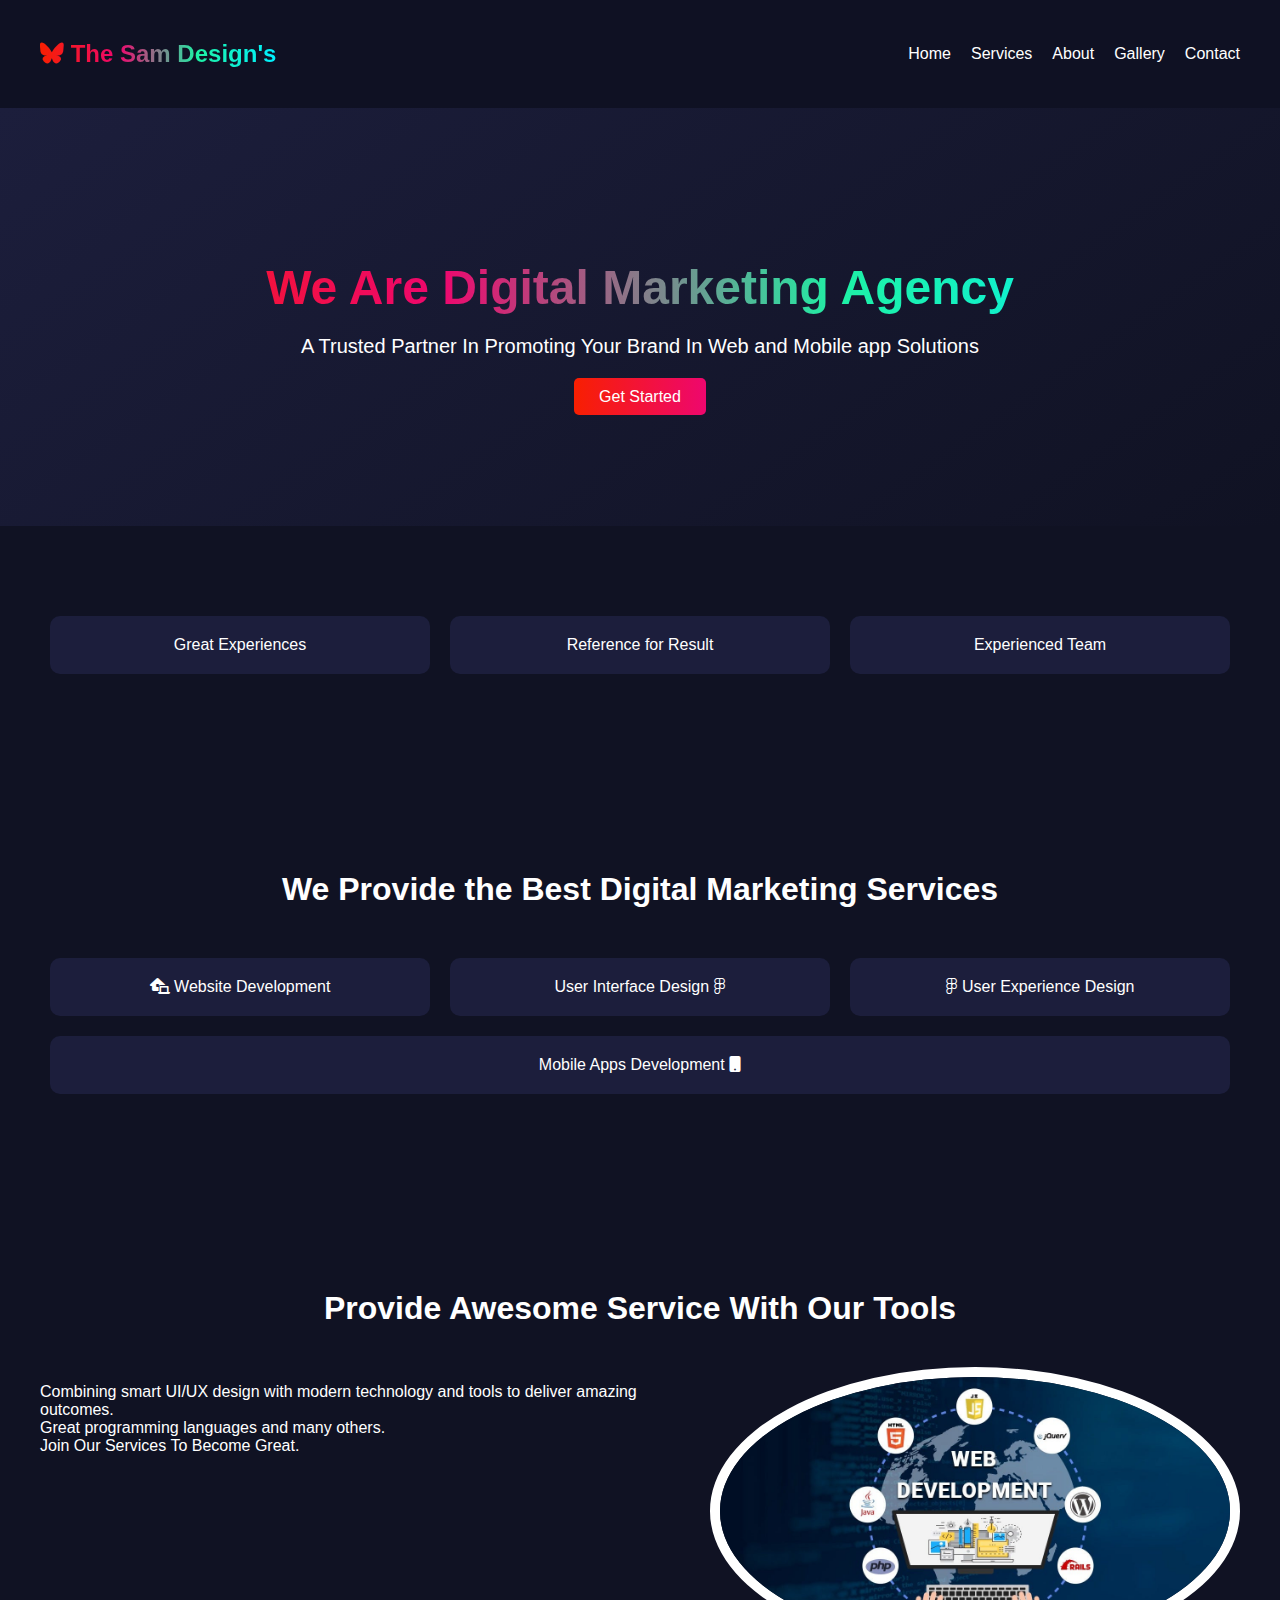
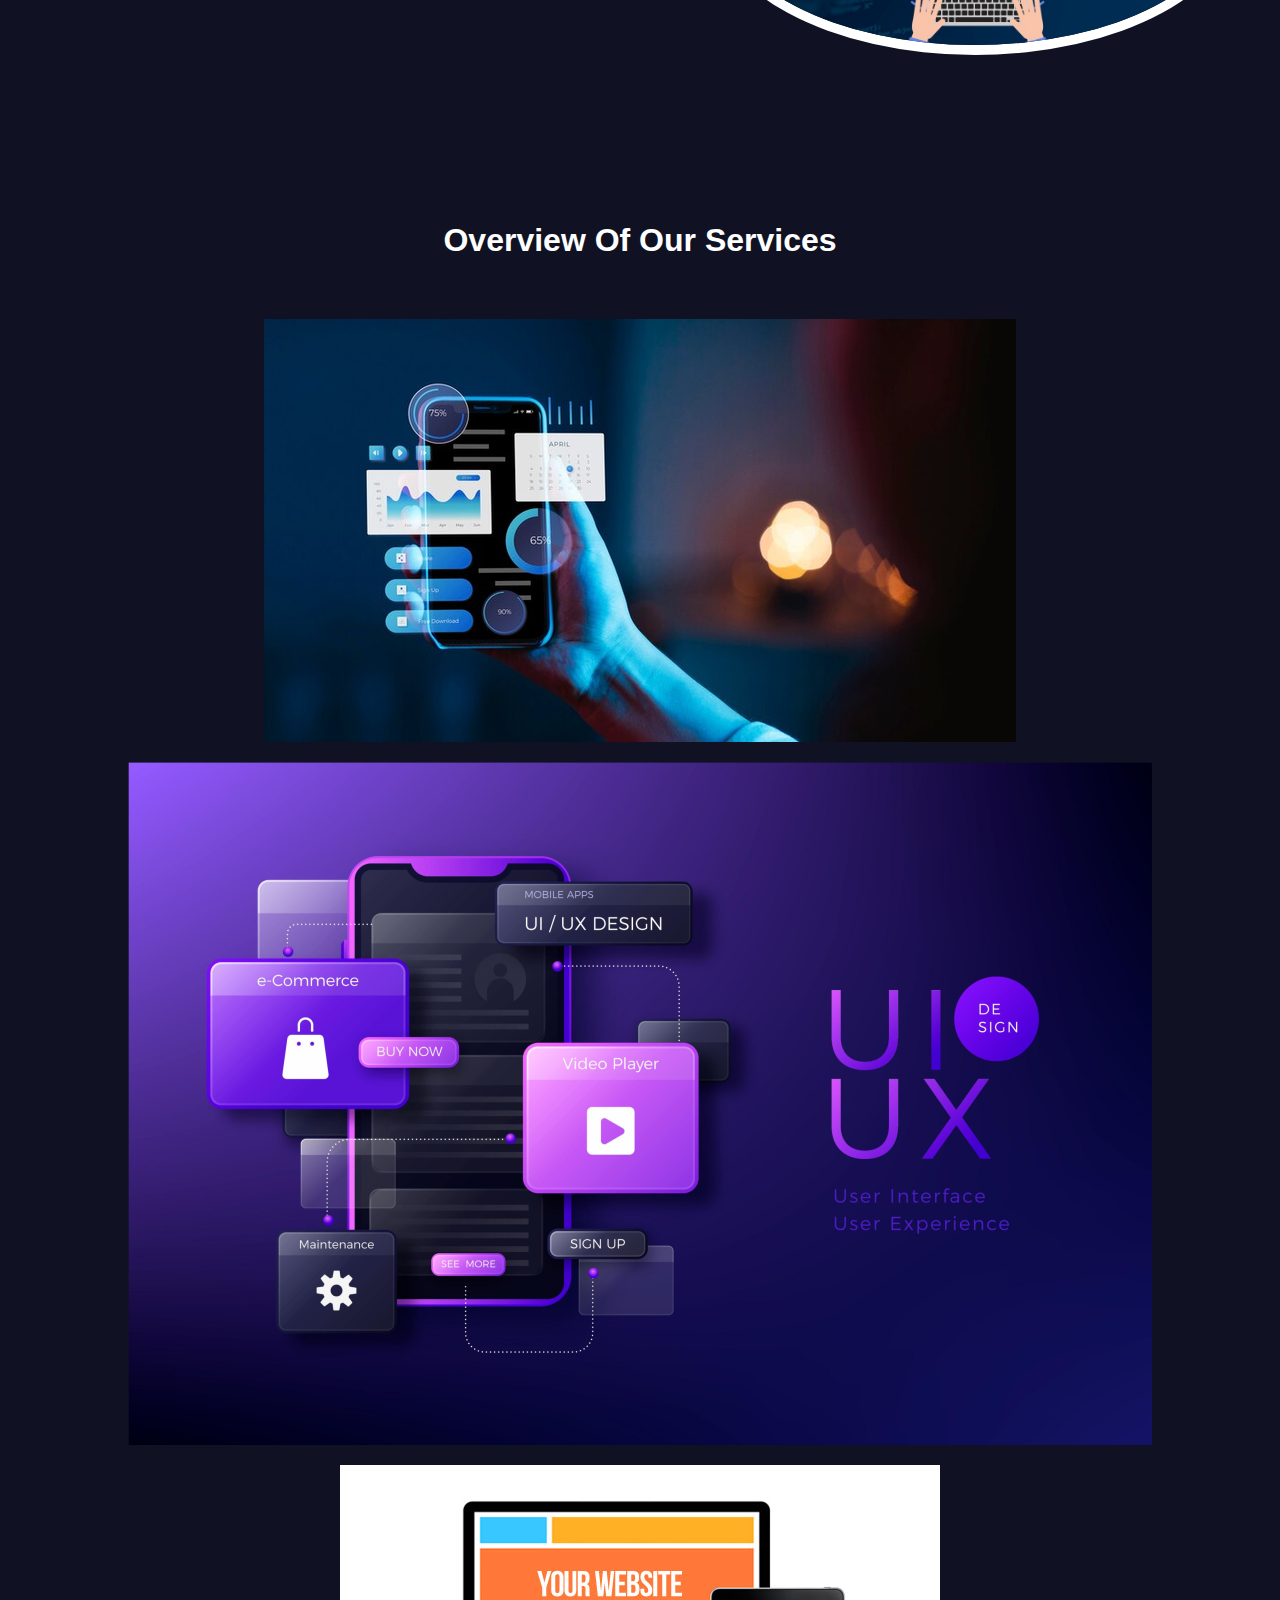
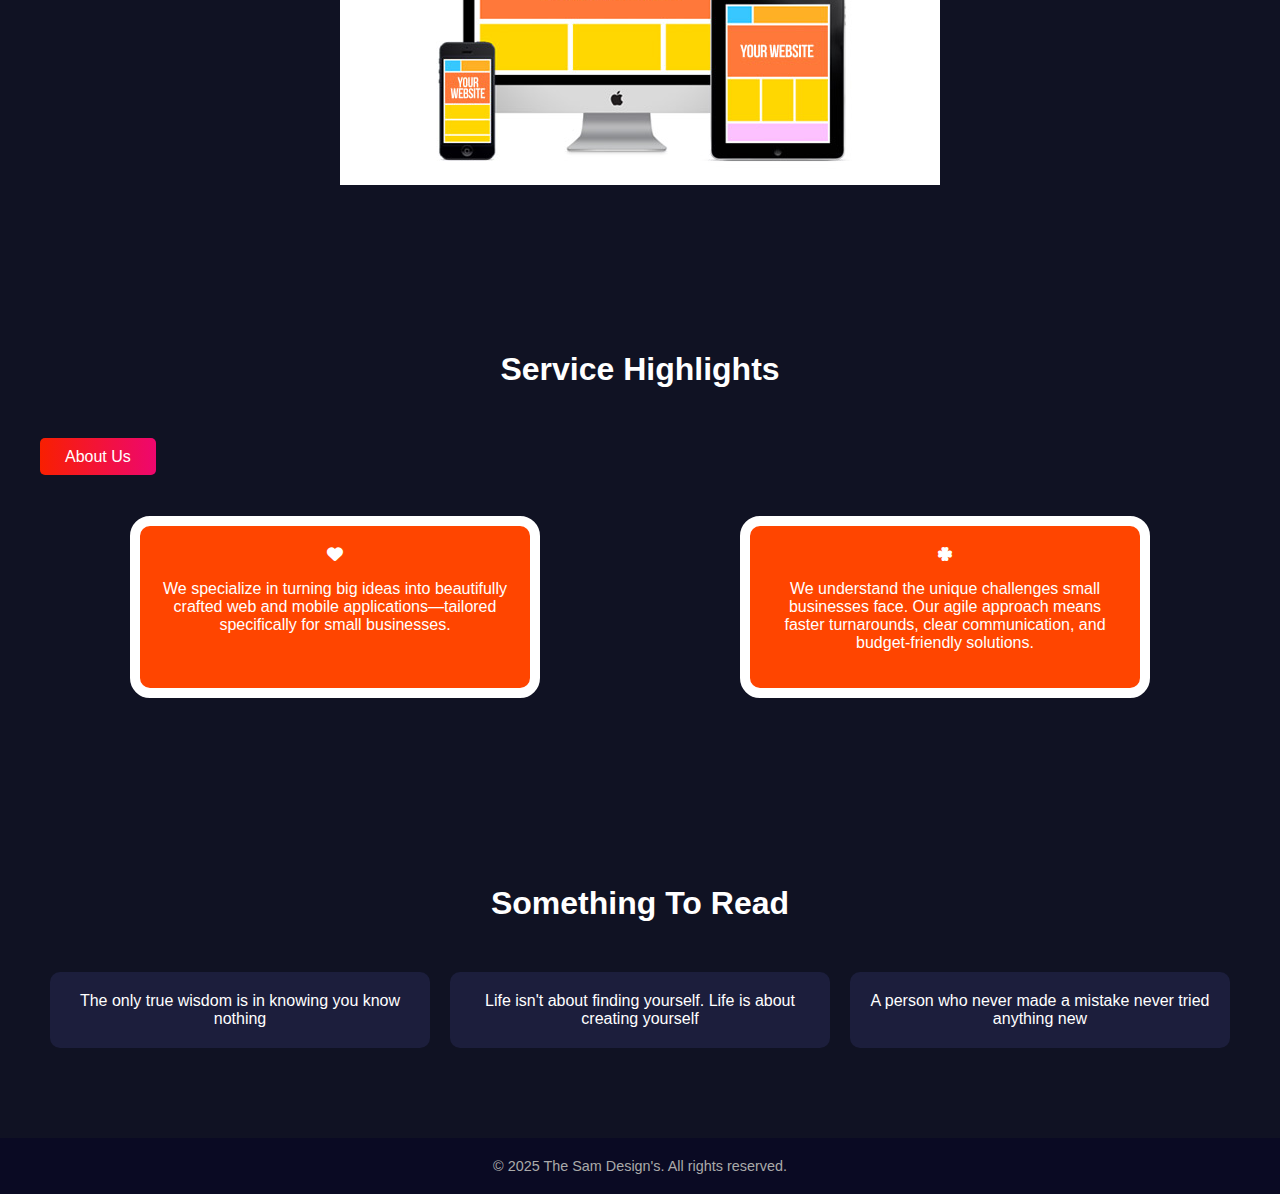
<file: New class/Index.html>
<!DOCTYPE html>
<html lang="en">
<head>
  <meta charset="UTF-8" />
  <meta name="viewport" content="width=device-width, initial-scale=1.0"/>
  <title>Sam's Agency</title>
  <link rel="stylesheet" href="https://cdnjs.cloudflare.com/ajax/libs/font-awesome/6.7.2/css/all.min.css" integrity="sha512-Evv84Mr4kqVGRNSgIGL/F/aIDqQb7xQ2vcrdIwxfjThSH8CSR7PBEakCr51Ck+w+/U6swU2Im1vVX0SVk9ABhg==" crossorigin="anonymous" referrerpolicy="no-referrer" />
  <link rel="stylesheet"href="style.css">
</head>
<body>
  <header class="header">
    <div class="container header-flex">
      <div class="logo"><i class="fa-brands fa-bluesky"></i> The Sam Design's</div>
      <i class="fa-solid fa-bars hamburger" id="hamburger"></i>
      <nav class="nav" id="nav-menu">
        <a href="#home">Home</a>
        <a href="tag.html">Services</a>
        <a href="About.html">About</a>
        <a href="gallery.html">Gallery</a>
        <a href="contact.html">Contact</a>
      </nav>
    </div>
  </header>

  <section id="home" class="hero">
    <div class="container">
      <h1>We Are Digital Marketing Agency</h1>
      <p>A Trusted Partner In Promoting Your Brand In Web and Mobile app Solutions</p>
      <a href="#project" class="btn-primary">Get Started</a>
    </div>
  </section>

  <section class="features">
    <div class="container">
      <div class="feature-box">Great Experiences</div>
      <div class="feature-box">Reference for Result</div>
      <div class="feature-box">Experienced Team</div>
    </div>
  </section>

  <section id="services" class="services">
    <div class="container">
      <h2>We Provide the Best Digital Marketing Services</h2>
      <div class="services-list">
        <div class="service"><i class="fa-solid fa-house-laptop"></i> Website Development</div>
        <div class="service">User Interface Design <i class="fa-brands fa-figma"></i></div>
        <div class="service"><i class="fa-brands fa-figma"></i> User Experience Design</div>
        <div class="service">Mobile Apps Development <i class="fa-solid fa-mobile-button"></i></div>
      </div>
    </div>
  </section>

  <section class="tools">
    <div class="container">
      <h2>Provide Awesome Service With Our Tools</h2>
      <div class="top">
        <div class="tools-text">
          <p>Combining smart UI/UX design with modern technology and tools to deliver amazing outcomes.<br>Great programming languages and many others.<br>Join Our Services To Become Great.</p>
        </div>
        <img src="images/1_V-Jp13LvtVc2IiY2fp4qYw.jpg" alt="Tool Preview">
      </div>
    </div>
  </section>

  <section class="fadd">
    <h2>Overview Of Our Services</h2>
    <div class="container">
      <div class="images">
        <img src="images/mobile-app-development-for-small-business.png" alt="Localization">
        <img src="images/UI-UX-Design-1-1024x683.png" alt="UI UX Design">
        <img src="images/how-to-create-a-website-feature-image.jpg" alt="Website Creation">
      </div>
    </div>
  </section>

  <section id="project" class="project-call">
    <h2>Service Highlights</h2>
    <div class="container">
      <a href="About.html" class="btn-secondary">About Us</a>
      <div class="project">
        <div class="ppp">
          <i class="fa-solid fa-heart"></i>
          <p>We specialize in turning big ideas into beautifully crafted web and mobile applications—tailored specifically for small businesses.</p>
        </div>
        <div class="ppp">
          <i class="fa-solid fa-clover"></i>
          <p>We understand the unique challenges small businesses face. Our agile approach means faster turnarounds, clear communication, and budget-friendly solutions.</p>
        </div>
      </div>
    </div>
  </section>

  <section id="blog" class="blog">
    <div class="container">
      <h2>Something To Read</h2>
      <div class="blog-posts">
        <div class="post">The only true wisdom is in knowing you know nothing</div>
        <div class="post">Life isn't about finding yourself. Life is about creating yourself</div>
        <div class="post">A person who never made a mistake never tried anything new</div>
      </div>
    </div>
  </section>

  <footer>
    &copy; 2025 The Sam Design's. All rights reserved.
  </footer>

  <script>
    const hamburger = document.getElementById('hamburger');
    const navMenu = document.getElementById('nav-menu');

    hamburger.addEventListener('click', () => {
      navMenu.classList.toggle('active');
    });
  </script>
</body>
</html>
</file>
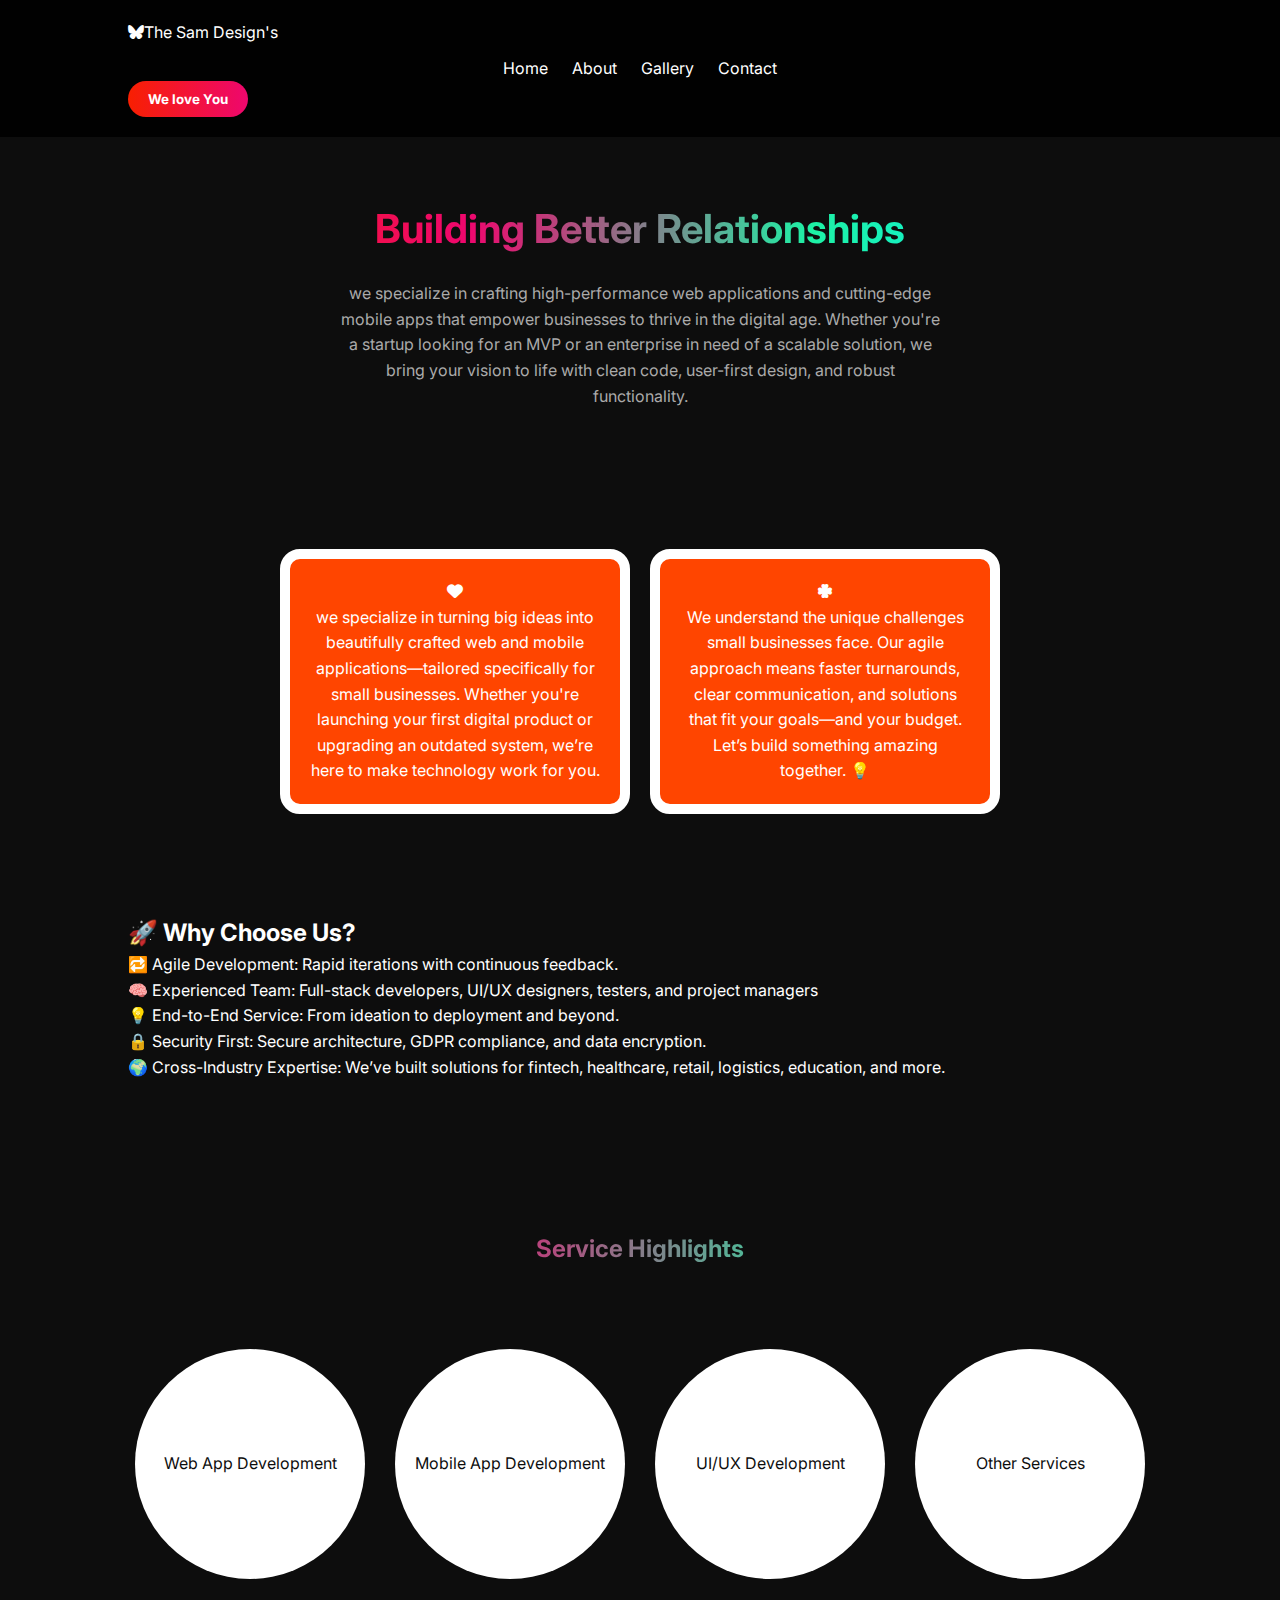
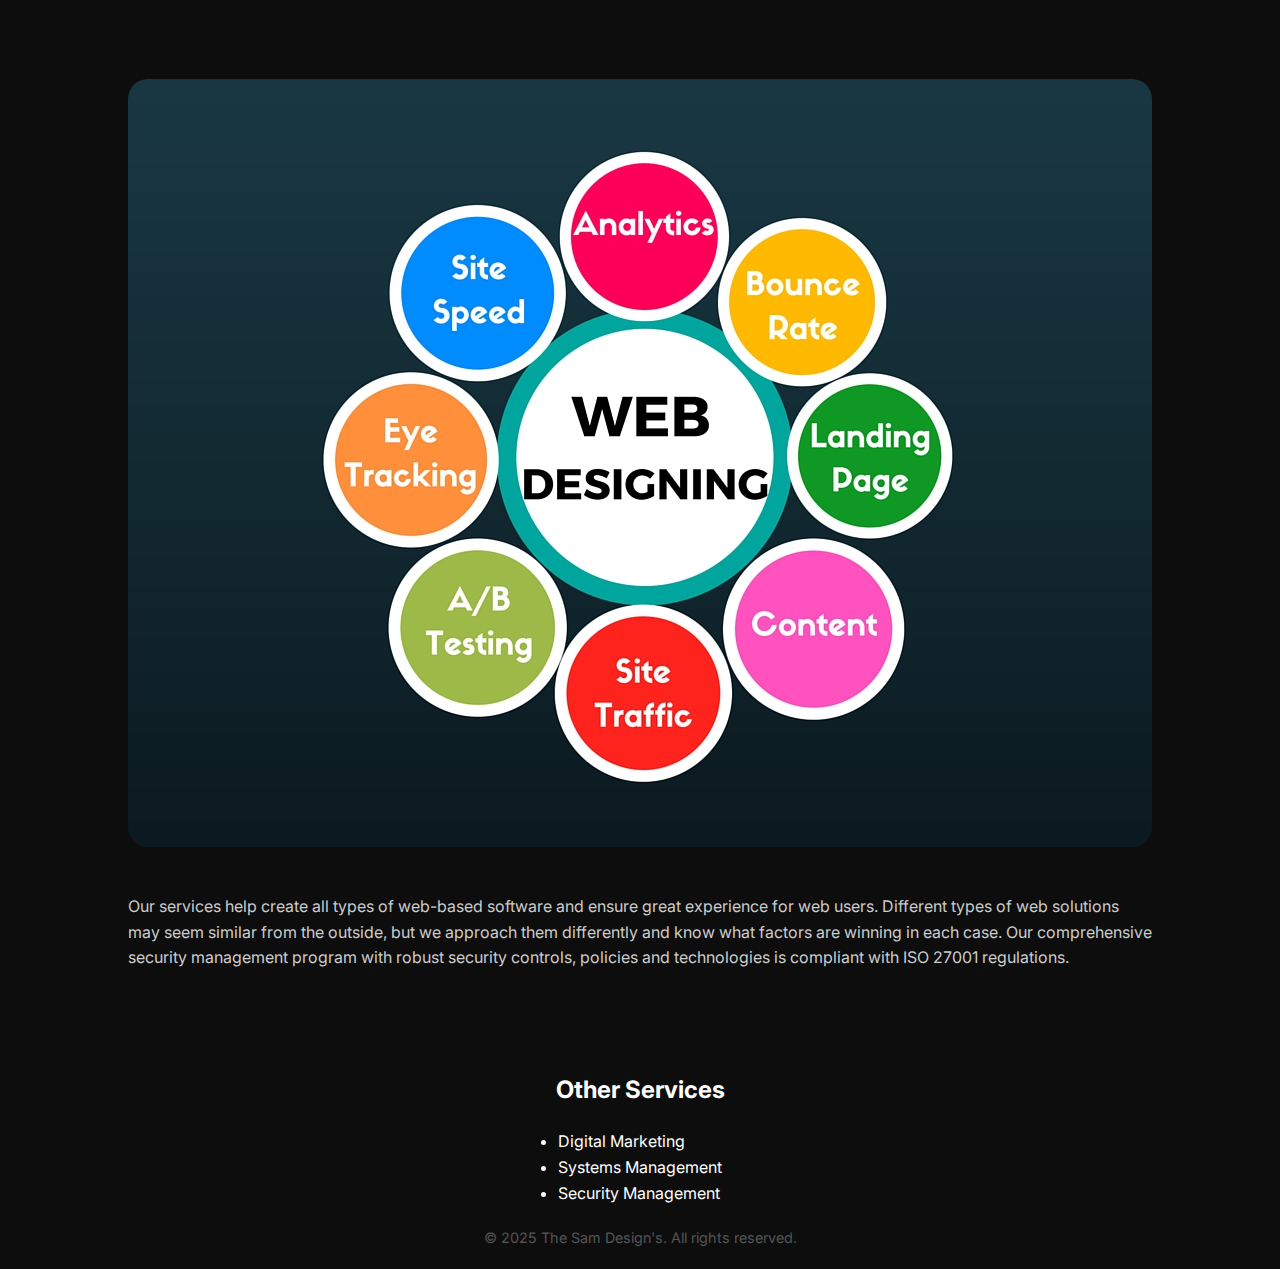
<file: New class/tag.html>
<!DOCTYPE html>
<html lang="en">
<head>
  <meta charset="UTF-8">
  <meta name="viewport" content="width=device-width, initial-scale=1.0">
  <title>Sam's Agency</title>
  <link href="https://fonts.googleapis.com/css2?family=Inter:wght@400;700&display=swap" rel="stylesheet">
  <link rel="stylesheet"href="tag.css">
  <link rel="stylesheet" href="https://cdnjs.cloudflare.com/ajax/libs/font-awesome/6.7.2/css/all.min.css" integrity="sha512-Evv84Mr4kqVGRNSgIGL/F/aIDqQb7xQ2vcrdIwxfjThSH8CSR7PBEakCr51Ck+w+/U6swU2Im1vVX0SVk9ABhg==" crossorigin="anonymous" referrerpolicy="no-referrer" />
</head>
<body>
 

  <header>
    <div class="logo"><i class="fa-brands fa-bluesky"></i>The Sam Design's</div>
    <nav>
      <a href="index.html">Home</a>
      <a href="About.html">About</a>
      <a href="gallery.html">Gallery</a>
      <a href="contact.html">Contact</a>

    </nav>
    <button class="cta-button">We love You</button>
  </header>

  <section class="hero">
    <h1>Building Better Relationships</h1>
    <p> we specialize in crafting high-performance web applications and cutting-edge mobile apps that empower businesses to thrive in the digital age. Whether you're a startup looking for an MVP or an enterprise in need of a scalable solution, we bring your vision to life with clean code, user-first design, and robust functionality.</p>
    
  </section>

<section class="prop">
  <div class="project">
    <div class="ppp">
      <i class="fa-solid fa-heart"></i>
     <p> we specialize in turning big ideas into beautifully crafted web and mobile applications—tailored specifically for small businesses. Whether you're launching your first digital product or upgrading an outdated system, we’re here to make technology work for you.</p> 
    </div>
    <div class="ppp">
      <i class="fa-solid fa-clover"></i>
      <p>We understand the unique challenges small businesses face. Our agile approach means faster turnarounds, clear communication, and solutions that fit your goals—and your budget.

        Let’s build something amazing together. 💡</p>
    </div>
  </div>

<div class="info">
  <div class="info1">
   <h2>🚀 Why Choose Us?</h2> 
   <p>
    🔁 Agile Development: Rapid iterations with continuous feedback.<br>

🧠 Experienced Team: Full-stack developers, UI/UX designers, testers, and project managers<br>

💡 End-to-End Service: From ideation to deployment and beyond.<br>

🔒 Security First: Secure architecture, GDPR compliance, and data encryption.<br>

🌍 Cross-Industry Expertise: We’ve built solutions for fintech, healthcare, retail, logistics, education, and more.
   </p>
  </div>
</div>


</section>
<div class="top">
 <h2> Service Highlights</h2>
  <div class="top1">
    <p>Web App Development</p>
  </div>

  <div class="top1">
    <p>Mobile App Development</p>
  </div>

  <div class="top1">
    <p>UI/UX Development</p>
  </div>

  <div class="top1">
    <p>Other Services</p>
  </div>
</div>

<section class="doc">

  <div class="doc1">
    <div class="doc2">
      <img src="images/web-designing-zirakpur.jpg">
    </div>

    <div class="doc2">
    <p>Our services help create all types of web-based software
and ensure great experience for web users. Different types of web
solutions may seem similar from the outside,
but we approach them differently
and know what factors are winning in each case.
Our comprehensive security management program with
robust security controls, policies and technologies
is compliant with ISO 27001 regulations.</p>
</div>
  </div>
  <div class="other">
  <h2>Other Services</h2>
  <div class="other1">
<ul>
  <li><p>Digital Marketing</p></li>
  <li><p>Systems Management</p></li>
  <li><p>Security Management</p></li>
</ul>
</div>
</div>
</section>


  <footer>
    &copy; 2025 The Sam Design's. All rights reserved.
  </footer>

  
</body> 
</html>
</file>
<file: New class/style.css>
body {
  margin: 0;
  font-family: 'Segoe UI', Tahoma, Geneva, Verdana, sans-serif;
  background-color: #0a0a23;
  color: #ffffff;
}

.container {
  max-width: 1200px;
  margin: 0 auto;
  padding: 20px;
}

.container img {
  max-width: 100%;
  height: auto;
}

.header {
  background: #0f1123;
  padding: 20px 0;
  position: relative;
}

.header-flex {
  display: flex;
  justify-content: space-between;
  align-items: center;
  flex-wrap: wrap;
}

.logo {
  font-size: 24px;
  font-weight: bold;
  background: linear-gradient(to right, #f81f01, #ee076e, #1ef1a5, #00f0ff);
  -webkit-background-clip: text;
  -webkit-text-fill-color: transparent;
}

.nav {
  display: flex;
  gap: 20px;
}

.nav a {
  color: #ffffff;
  text-decoration: none;
  font-weight: 500;
}

.hamburger {
  display: none;
  font-size: 24px;
  color: white;
  cursor: pointer;
}

.nav.active {
  display: flex;
  flex-direction: column;
  background-color: #1c1e3c;
  position: absolute;
  top: 70px;
  left: 0;
  width: 100%;
  padding: 20px;
  box-shadow: 0 4px 10px rgba(0,0,0,0.5);
}

.hero {
  text-align: center;
  padding: 100px 20px;
  background: linear-gradient(145deg, #1c1e3c, #101223);
}

.hero h1 {
  font-size: 48px;
  margin-bottom: 20px;
  background: linear-gradient(to right, #f81f01, #ee076e, #1ef1a5, #00f0ff);
  -webkit-background-clip: text;
  -webkit-text-fill-color: transparent;
}

.hero p {
  font-size: 20px;
  margin-bottom: 30px;
}

.btn-primary, .btn-secondary {
  background: linear-gradient(90deg, #f81f01, #ee076e);
  color: white;
  padding: 10px 25px;
  border: none;
  border-radius: 5px;
  font-size: 16px;
  text-decoration: none;
}

.features, .services, .tools, .fadd, .project-call, .blog {
  padding: 60px 0;
  background-color: #101223;
}

.feature-box, .service, .post {
  background: #1c1e3c;
  padding: 20px;
  margin: 10px;
  border-radius: 10px;
  text-align: center;
  flex: 1 1 300px;
}

.features .container, .services-list, .blog-posts {
  display: flex;
  justify-content: space-around;
  flex-wrap: wrap;
}

h2 {
  text-align: center;
  margin-bottom: 40px;
  font-size: 32px;
}

.fadd ul {
  list-style: none;
  padding: 0;
}

.fadd li {
  background: #1c1e3c;
  margin: 10px 0;
  padding: 15px;
  border-radius: 5px;
}

.images {
  display: flex;
  flex-wrap: wrap;
  gap: 20px;
  justify-content: center;
}

.top {
  display: flex;
  flex-wrap: wrap;
  justify-content: center;
  gap: 20px;
}

.top img {
  max-width: 100%;
  width: 100%;
  max-width: 510px;
  border: 10px solid white;
  border-radius: 50%;
}

.tools-text {
  flex: 1 1 300px;
  padding-right: 20px;
}

.project {
  display: flex;
  justify-content: space-between;
  flex-wrap: wrap;
  gap: 20px;
  margin-top: 50px;
}

.ppp {
  flex: 1 1 300px;
  max-width: 350px;
  background-color: orangered;
  color: white;
  border: 10px solid white;
  border-radius: 20px;
  text-align: center;
  margin: 0 auto;
  padding: 20px;
}

footer {
  text-align: center;
  padding: 20px;
  color: #aaa;
  font-size: 0.9rem;
}

@media (max-width: 768px) {
  .hamburger {
    display: block;
  }

  .nav {
    display: none;
    width: 100%;
    flex-direction: column;
    align-items: flex-start;
  }

  .hero h1 {
    font-size: 36px;
  }

  .hero p {
    font-size: 18px;
  }

  .project {
    flex-direction: column;
    align-items: center;
  }

  .top img {
    margin-left: 0;
  }

  .ppp {
    width: 100%;
  }
}

@media (max-width: 480px) {
  .hero {
    padding: 60px 15px;
  }

  .hero h1 {
    font-size: 28px;
  }

  .btn-primary, .btn-secondary {
    padding: 8px 20px;
    font-size: 14px;
  }

  .logo {
    font-size: 20px;
  }

  h2 {
    font-size: 26px;
  }
}
</file>
<file: New class/tag.css>
* {
  box-sizing: border-box;
  margin: 0;
  padding: 0;
  font-family: 'Inter', sans-serif;
}

body {
  background-color: #0d0d0d;
  color: #fff;
  line-height: 1.6;
  overflow-x: hidden;
}

header {
  display: flex;
  flex-wrap: wrap;
  justify-content: space-between;
  align-items: center;
  padding: 20px 10%;
  background: rgba(0, 0, 0, 0.85);
}

nav {
  flex: 1 1 100%;
  text-align: center;
  margin-top: 10px;
}

nav a {
  margin: 0 10px;
  color: #fff;
  text-decoration: none;
}

.cta-button {
  background: linear-gradient(90deg, #f81f01, #ee076e);
  border: none;
  padding: 10px 20px;
  border-radius: 25px;
  color: #fff;
  font-weight: bold;
  cursor: pointer;
  transition: transform 0.3s ease;
}

.cta-button:hover {
  transform: scale(1.05);
}

.hero {
  text-align: center;
  padding: 60px 10%;
}

.hero h1 {
  font-size: 2.5rem;
  background: linear-gradient(to right, #f81f01, #ee076e, #1ef1a5, #00f0ff);
  -webkit-background-clip: text;
  -webkit-text-fill-color: transparent;
  margin-bottom: 20px;
}

.hero p {
  color: #aaa;
  max-width: 600px;
  margin: auto;
  margin-bottom: 30px;
}

.buttons {
  display: flex;
  justify-content: center;
  flex-wrap: wrap;
  gap: 20px;
  margin-bottom: 50px;
}

.project {
  display: flex;
  flex-wrap: wrap;
  justify-content: center;
  gap: 20px;
  margin-top: 50px;
}

.ppp {
  flex: 1 1 300px;
  background-color: orangered;
  color: white;
  border: 10px solid white;
  border-radius: 20px;
  text-align: center;
  padding: 20px;
  max-width: 350px;
}

.top {
  display: flex;
  flex-wrap: wrap;
  justify-content: center;
  margin-top: 150px;
  gap: 30px;
  text-align: center;
}

.top h2 {
  width: 100%;
  text-align: center;
  margin-bottom: 50px;
  background: linear-gradient(to right, #f81f01, #ee076e, #1ef1a5, #00f0ff);
  -webkit-background-clip: text;
  -webkit-text-fill-color: transparent;
}

.top1 {
  height: 230px;
  width: 230px;
  text-align: center;
  border-radius: 50%;
  background-color: #fff;
  color: #0d0d0d;
  display: flex;
  justify-content: center;
  align-items: center;
}

.info {
  margin: 100px 10%;
}

.doc {
  margin-top: 100px;
  padding: 0 10%;
}

.doc1 {
  display: flex;
  flex-wrap: wrap;
  justify-content: center;
  gap: 40px;
  margin-bottom: 60px;
}

.doc2 img,
.doc2 p {
  max-width: 100%;
  width: 100%;
  border-radius: 20px;
}

.doc2 img {
  height: auto;
}

.doc2 p {
  color: #ccc;
}

.other {
  display: flex;
  flex-direction: column;
  align-items: center;
  gap: 20px;
  margin-top: 100px;
}

.secondary-btn {
  border: 1px solid #f81f01;
  color: #f81f01;
  background: transparent;
  padding: 10px 20px;
  border-radius: 25px;
  cursor: pointer;
  transition: transform 0.3s ease;
}

.secondary-btn:hover {
  transform: scale(1.05);
}

.section {
  padding: 60px 10%;
  text-align: center;
}

.section h2 {
  font-size: 1.8rem;
  margin-bottom: 40px;
  color: #fff;
}

.features {
  display: grid;
  grid-template-columns: repeat(auto-fit, minmax(280px, 1fr));
  gap: 30px;
}

.feature {
  background: #1a1a1a;
  padding: 30px;
  border-radius: 20px;
  text-align: left;
  transition: transform 0.6s ease, opacity 0.6s ease;
  opacity: 0;
  transform: translateY(30px);
}

.feature h3 {
  margin-bottom: 10px;
  color: #fff;
}

.feature p {
  color: #ccc;
}

.show {
  opacity: 1 !important;
  transform: translateY(0) !important;
}

footer {
  text-align: center;
  padding: 20px;
  color: #555;
  font-size: 0.9rem;
}

/* RESPONSIVE MEDIA QUERIES */
@media (max-width: 1024px) {
  .hero h1 {
    font-size: 2rem;
  }

  .info,
  .doc {
    margin-left: 0;
  }
}

@media (max-width: 768px) {
  header {
    flex-direction: column;
    text-align: center;
  }

  nav {
    margin-top: 15px;
  }

  .top1 {
    width: 180px;
    height: 180px;
    font-size: 0.9rem;
  }

  .doc1 {
    flex-direction: column;
    align-items: center;
  }

  .project {
    flex-direction: column;
    align-items: center;
  }

  .hero h1 {
    font-size: 1.8rem;
  }

  .section h2 {
    font-size: 1.5rem;
  }
}

@media (max-width: 480px) {
  .cta-button,
  .secondary-btn {
    padding: 8px 16px;
    font-size: 0.9rem;
  }

  .top1 {
    width: 150px;
    height: 150px;
    font-size: 0.8rem;
  }

  .hero p {
    font-size: 0.9rem;
  }
}
</file>
